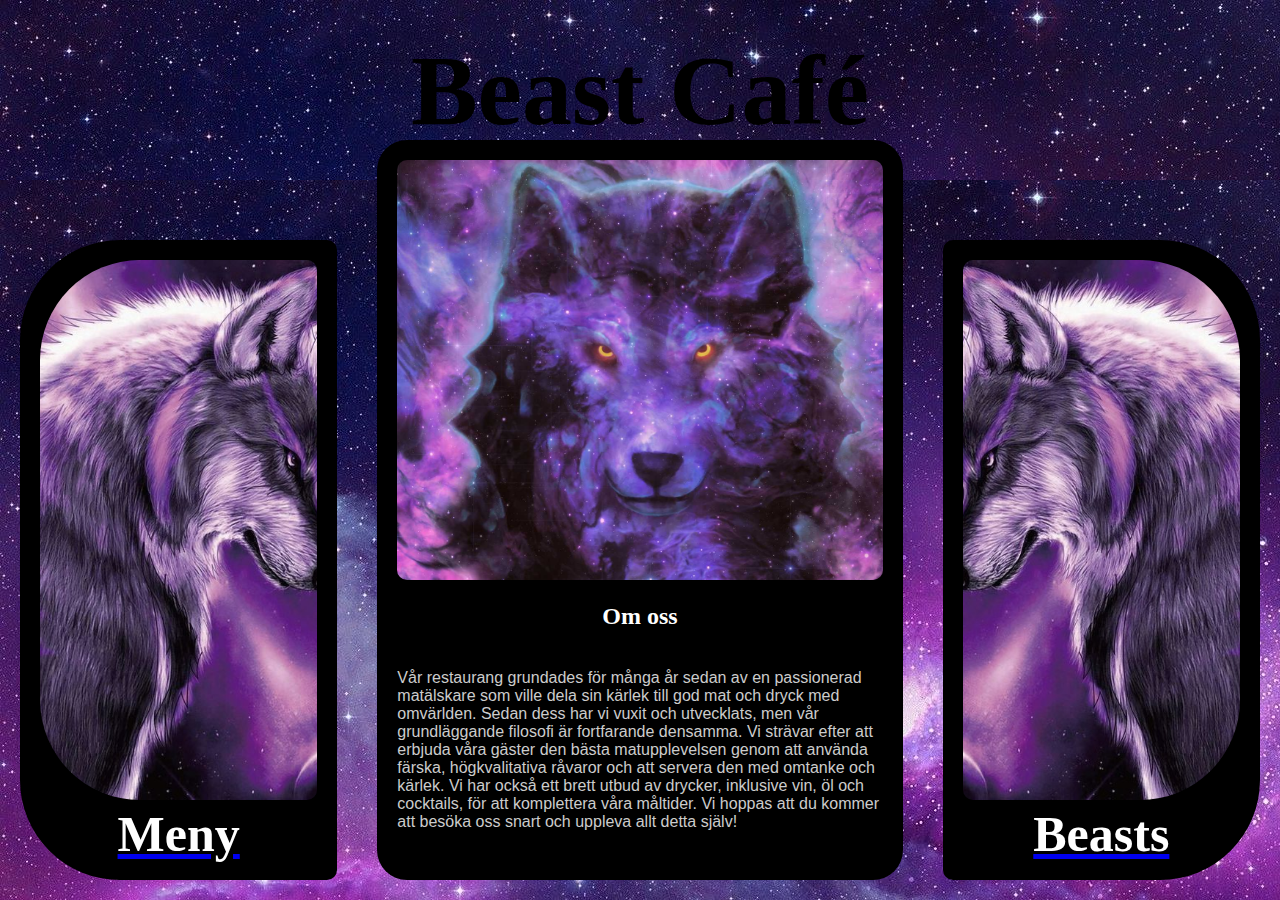
<file: index.html>
<!DOCTYPE html>
<html lang="en">
<head>
    <meta charset="UTF-8">
    <meta http-equiv="X-UA-Compatible" content="IE=edge">
    <meta name="viewport" content="width=device-width, initial-scale=1.0">
    <link rel="stylesheet" href="css/style.css">
    <title>Document</title>
</head>
<body>
    
    <section id="container">

        <header class="header1">
            <h1 class="h11">
                Beast Café
            </h1>
        </header>

        <section class="section">

            <a id="menu" href="meny.html">
                
                <img class="vargbild1" src="img/animals/wolf_3.jpg" alt="vag"> 
                <h2>Meny</h2>

            </a>

            <div id="about_us">
                <img class="vargbild2" src="img/animals/middlewolf1.jpg" alt="vag"> 
                <h3 class="card-title">Om oss</h3>
                <p>Vår restaurang grundades för många år sedan av en passionerad matälskare som ville dela sin kärlek till god mat och dryck med omvärlden. Sedan dess har vi vuxit och utvecklats, men vår grundläggande filosofi är fortfarande densamma. Vi strävar efter att erbjuda våra gäster den bästa matupplevelsen genom att använda färska, högkvalitativa råvaror och att servera den med omtanke och kärlek. Vi har också ett brett utbud av drycker, inklusive vin, öl och cocktails, för att komplettera våra måltider. Vi hoppas att du kommer att besöka oss snart och uppleva allt detta själv!</p>

            </div>

            <a id="animals" href="djur.html">
        
                <img class="vargbild" src="img/animals/wolf_2.jpg" alt="vag"> 
                <h2>Beasts</h2>

            </a>

        </section>

    </section>

</body>
</html>
</file>
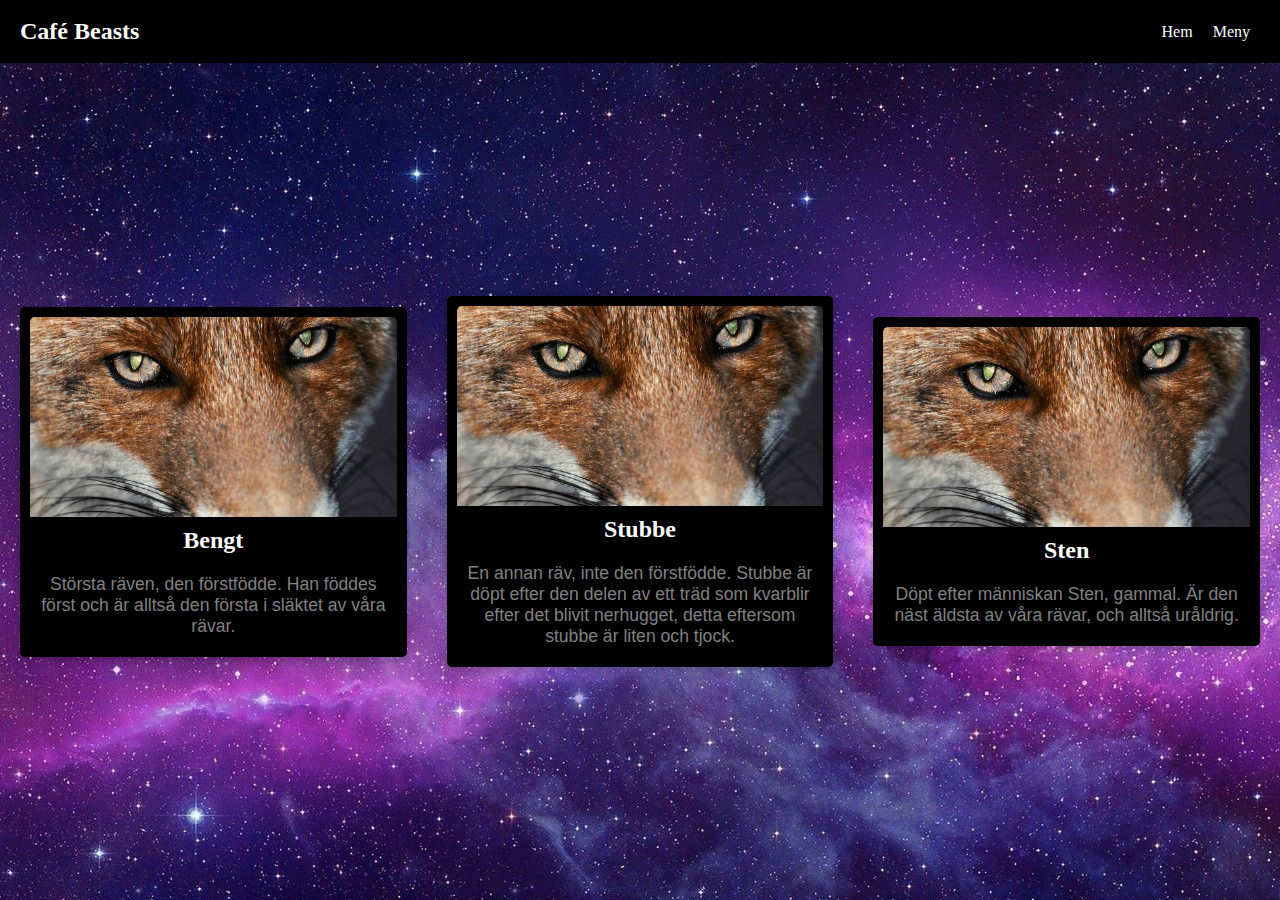
<file: djur.html>
<!DOCTYPE html>
<html lang="en">
<head>

  <meta charset="UTF-8">
  <meta http-equiv="X-UA-Compatible" content="IE=edge">
  <meta name="viewport" content="width=device-width, initial-scale=1.0">
  <link rel="stylesheet" type="text/css" href="css/style.css">
  <title>djur</title>
  
</head>

<body>

  <section id="container2">

    <header class="header2">
      <h1>Café Beasts</h1>
      <nav>
        <ul>
          <li><a href="index.html">Hem</a></li>
          <li><a href="meny.html">Meny</a></li>
        </ul>
      </nav>
    </header>

    <section class="cards">

      <div class="card">
        <img class="card-image" src="/img/animals/varg1.jpg" alt="Dish 1">
        <h3 class="card-title">Bengt</h3>
        <p class="card-description">Största räven, den förstfödde. Han föddes först och är alltså den första i släktet av våra rävar.</p>
      </div>
  
      <div class="card">
        <img class="card-image" src="/img/animals/varg1.jpg" alt="Dish 2">
        <h3 class="card-title">Stubbe</h3>
        <p class="card-description">En annan räv, inte den förstfödde. Stubbe är döpt efter den delen av ett träd som kvarblir efter det blivit nerhugget, detta eftersom stubbe är liten och tjock.</p>
      </div>

      <div class="card">
        <img class="card-image" src="/img/animals/varg1.jpg" alt="Dish 2">
        <h3 class="card-title">Sten </h3>
        <p class="card-description">Döpt efter människan Sten, gammal. Är den näst äldsta av våra rävar, och alltså uråldrig.</p>
      </div>

    </section>



  </section>


</body>
</html>
</file>
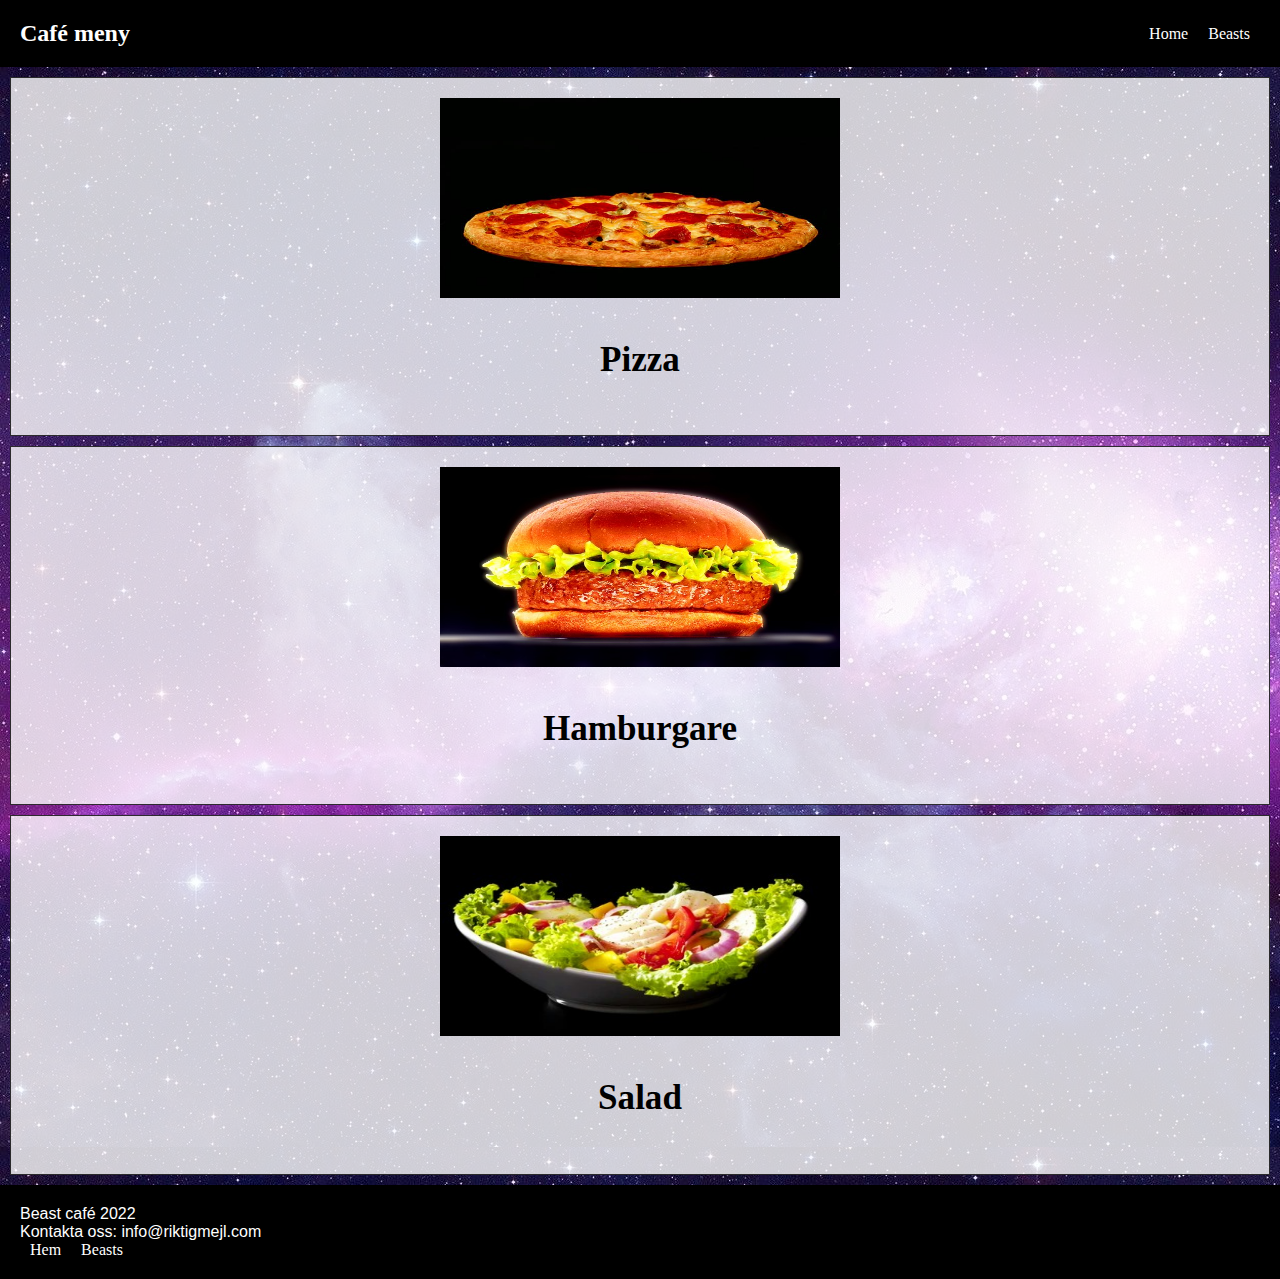
<file: meny.html>
<!DOCTYPE html>
<html lang="en">
<head>
  <meta charset="UTF-8">
  <meta http-equiv="X-UA-Compatible" content="IE=edge">
  <meta name="viewport" content="width=device-width, initial-scale=1.0">
  <link rel="stylesheet" type="text/css" href="css/style.css">
  <title>Meny</title>
</head>

<body>
    <header class="header2">
        <h1>Café meny</h1>
        <nav>
          <ul>
            <li><a href="index.html">Home</a></li>
            
            <li><a href="djur.html">Beasts</a></li>
          </ul>
        </nav>
    </header>




    <div id="container3">
        <div class="grid-item">
          <img class="food_items" src="img/food/pizza(1).jpg" alt="Pizza">
          <h3>Pizza</h3>
        </div>
        <div class="grid-item">
          <img class="food_items" src="img/food/hamburger_retouch.jpg" alt="Hamburger">
          <h3>Hamburgare</h3>
        </div>
        <div class="grid-item">
          <img class="food_items" src="img/food/salad.jpg" alt="mat">
          <h3>Salad</h3>
        </div>
    </div>

    <footer>
        <div>
          <p>Beast café 2022</p>
          <p>Kontakta oss: <a href="mailto:info@riktigmejl.com">info@riktigmejl.com</a></p>
        </div>
        <div>
          <ul>
            <li><a href="index.html">Hem</a></li>
            
            <li><a href="djur.html">Beasts</a></li>
          </ul>
        </div>
    </footer>

</body>
</html>
</file>
<file: css/style.css>
body{
    margin: 0px;
}

h2{

  color: white;
  margin: 5px;
  font-size: 50px;

}

h3{
  color: black;

}

p{
  color: rgb(204, 204, 204);
  font-family: sans-serif;
  padding:  0px;
}

#container{
  display: grid;
  height: 100vh;
  grid-template-columns: 100%;
  grid-template-rows: 20% 80%;
  grid-template-areas: 
  "hd"
  "sc";
}

.header1 {
  background-image: url("/img/space.jpg");
  grid-area: hd;
  display: flex;
  background-color: coral;
  justify-content: center;
  align-items: center;
}

.h11{
  margin: 5px;
  font-size: 100px;
}


.section{
  background-image: url("/img/space.jpg");
  grid-area: sc;
  display: flex;
  background-color: coral;
  justify-content: space-evenly;
  align-items: flex-end;
}

.section #menu{
  background-color: black;
  display: flex;
  align-items: flex-end;
  justify-content: center;
  flex-wrap: wrap;
  width: 400px;
  height: 600px;
  padding: 20px;
  margin: 20px;
  border-radius: 100px 10px 10px 100px;
}



#menu:hover{
  box-shadow: 0 8px 16px 0 white;
}

.section #about_us{
  background-color: black;
  display: flex;
  align-items: flex-start;
  justify-content: center;
  flex-wrap: wrap;
  width: 700px;
  height: 700px;
  padding: 20px;
  margin:  20px;
  border-radius: 30px;
}

.section #animals{
  background-color: black;
  display: flex;
  align-items: flex-end;
  justify-content: center;
  flex-wrap: wrap;
  width: 400px;
  height: 600px;
  padding: 20px;
  margin: 20px;
  border-radius: 10px 100px 100px 10px;
}

#menu:hover, #about_us:hover, #animals:hover {
  box-shadow: 0 8px 16px 0 white;
}

.vargbild{
  height: 90%;
  width: 100%;
  object-fit: cover;
  border-radius: 10px 100px 100px 10px;
}

.vargbild1{
  height: 90%;
  width: 100%;
  object-fit: cover;
  border-radius: 100px 10px 10px 100px;
}

.vargbild2{
  height: 60%;
  width: 100%;
  object-fit: cover;
  border-radius: 10px 10px 10px 10px;
}

/* Beasts */


#container2{
  background-image: url(/img/space.jpg);
  display: grid;
  height: 100vh;
  grid-template-columns: 100%;
  grid-template-rows: 7% 93%;

  grid-template-areas: 
  "hd2"
  "cd1";

}

.header2 {
  grid-area: hd2;
  background-color: black;
  color: white;
  display: flex;
  justify-content: space-between;
  align-items: center;
  padding: 20px;
}

.header2 h1 {
  font-size: 24px;
  margin: 0;
}

.header2 nav ul {
  display: flex;
  list-style: none;
  margin: 0;
  padding: 0;
}

.header2 nav ul li {
  margin: 0 10px;
}

.header2 nav ul li a {
  color: white;
  text-decoration: none;
}

.header2 nav ul li a:hover {
  color: white;
}

.cards {
  grid-area: cd1;
  box-shadow: 0 4px 8px 0 rgba(0, 0, 0, 0.2);
  transition: 0.3s;
  width: 100%;
  display: flex; 
  flex-direction: row; 
  justify-content: center;
  align-items: center;
}

.card {
  background-color: black;
  box-shadow: 0 4px 8px 0 rgba(0, 0, 0, 0.2);
  transition: 0.3s;
  width: 40%;
  border-radius: 5px;
  margin: 20px;
  padding: 10px;
  display: flex; 
  flex-direction: column; 
  align-items: center; 
}

.card:hover {
  box-shadow: 0 8px 16px 0 white;
}

.card-image {
  width: 100%;
  height: 200px;
  object-fit: cover;
  border-top-left-radius: 5px;
  border-top-right-radius: 5px;
}

.card-title {
  color: white;
  font-size: 1.5em;
  margin: 10px;
  text-align: center; 
}

.card-description {
  margin: 10px;
  font-size: 1.1em;
  color: grey;
  text-align: center; 
}

/* meny */
#container3 {
  display: grid;
  grid-template-columns: auto;
  grid-template-rows: auto auto auto;
  
  grid-gap: 10px;
  background-color: plum;
  background-image: url(/img/space.jpg);
  padding: 10px;
}

.grid-item {
  background-color: rgba(255, 255, 255, 0.8);
  border: 1px solid rgba(0, 0, 0, 0.8);
  padding: 20px;
  font-size: 30px;
  text-align: center;
}

.food_items{
  width: 400px;
  height: 200px;
}



/* footer for menu */

footer p {
  color: white;
  margin: 0;
}


footer a {
  color: white;
  text-decoration: none;
}

footer a:hover {
  color: white;
}

footer ul {
  list-style: none;
  margin: 0;
  padding: 0;
  display: flex;
}

footer ul li {
  margin: 0 10px;
}

footer ul li a {
  color: white;
  text-decoration: none;
}

footer ul li a:hover {
  color: white;
}

footer {
  position: relative;
  height: auto;
  bottom: 0;
  background-color: black;
  color: white;
  padding: 20px;
}
</file>
